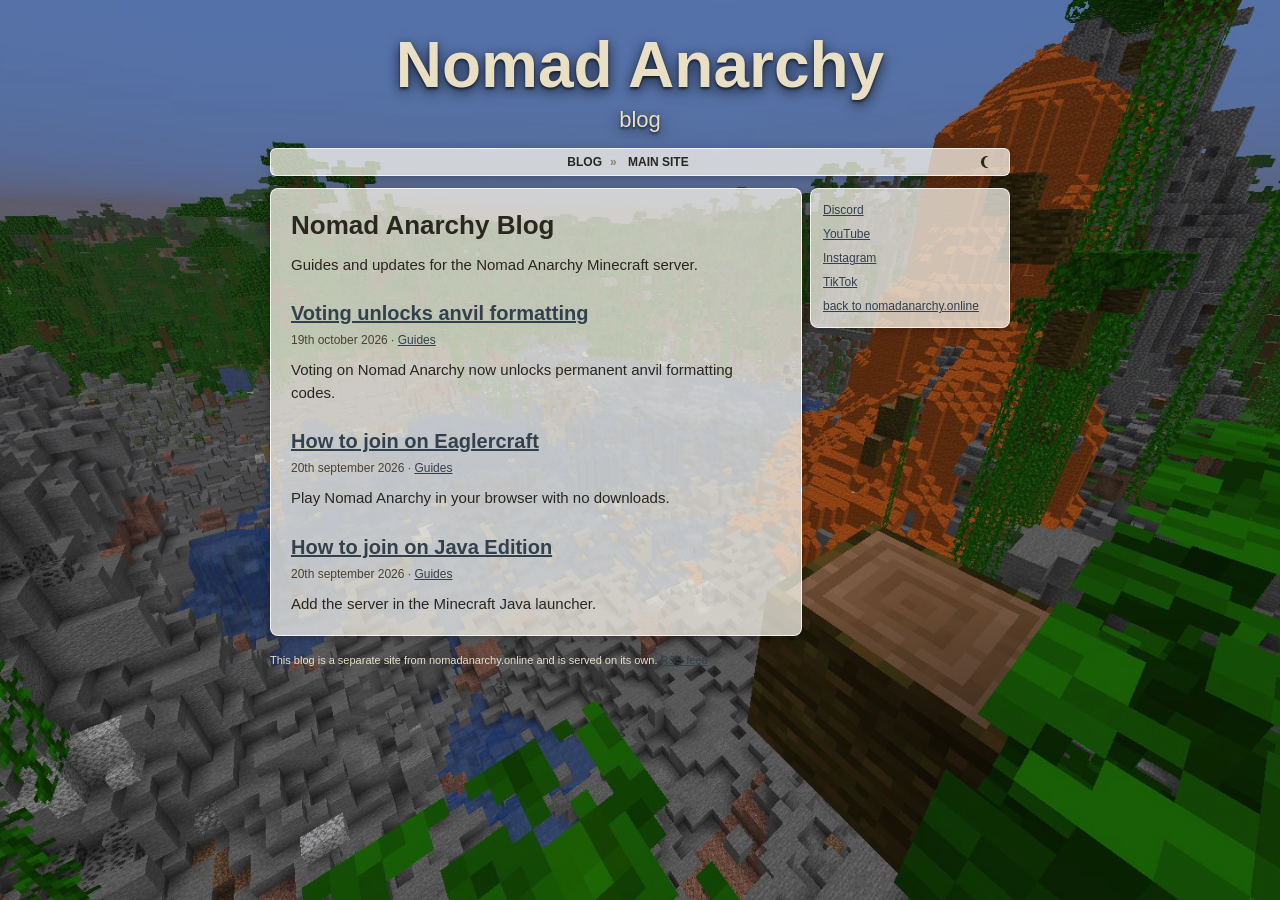
<file: index.html>
<!DOCTYPE html>
<html lang="en">

<head>
    <meta charset="utf-8">
    <meta name="viewport" content="width=device-width, initial-scale=1">
    <title>Nomad Anarchy Blog</title>
    <meta name="description"
        content="Guides for playing on the Nomad Anarchy Minecraft server, including how to join on Eaglercraft and on Java Edition.">
    <link rel="canonical" href="https://blog.nomadanarchy.online/">
    <link rel="alternate" type="application/rss+xml" title="Nomad Anarchy Blog RSS Feed"
        href="https://blog.nomadanarchy.online/rss.xml">
    <meta property="og:type" content="website">
    <meta property="og:site_name" content="Nomad Anarchy Blog">
    <meta property="og:title" content="Nomad Anarchy Blog">
    <meta property="og:description"
        content="Guides for playing on the Nomad Anarchy Minecraft server, including how to join on Eaglercraft and on Java Edition.">
    <meta property="og:url" content="https://blog.nomadanarchy.online/">
    <meta property="og:locale" content="en_US">
    <meta property="og:image" content="./logo.png">
    <meta property="og:image:width" content="256">
    <meta property="og:image:height" content="256">
    <meta property="og:image:alt" content="Nomad Anarchy logo">
    <meta name="twitter:card" content="summary">
    <meta name="twitter:title" content="Nomad Anarchy Blog">
    <meta name="twitter:description"
        content="Guides for playing on the Nomad Anarchy Minecraft server, including how to join on Eaglercraft and on Java Edition.">
    <meta name="twitter:image" content="./logo.png">
    <meta name="twitter:image:alt" content="Nomad Anarchy logo">
    <meta name="theme-color" content="#f4f0e4">
    <link rel="icon" href="./logo.png" type="image/png">
    <link rel="apple-touch-icon" href="./logo.png">
    <script>
        (function () {
            var theme = 'light';
            try {
                var saved = localStorage.getItem('theme');
                if (saved === 'light' || saved === 'dark') theme = saved;
            } catch (e) { }
            document.documentElement.setAttribute('data-theme', theme);
            document.querySelector('meta[name="theme-color"]').setAttribute('content', theme === 'dark' ? '#1a1a1a' : '#f4f0e4');
        })();
    </script>
    <link rel="stylesheet" href="./style.css">
    <script src="./script.js" defer></script>
    <script type="application/ld+json">
    {
      "@context": "https://schema.org",
      "@type": "Blog",
      "@id": "https://blog.nomadanarchy.online/#blog",
      "name": "Nomad Anarchy Blog",
      "url": "https://blog.nomadanarchy.online/",
      "publisher": {
        "@type": "Organization",
        "name": "Nomad Anarchy"
      }
    }
    </script>
</head>

<body>
    <a class="skip" href="#main">skip to content</a>
    <div class="wrap">
        <header>
            <div class="site-title"><a href="https://nomadanarchy.online" translate="no">Nomad Anarchy</a></div>
            <p class="site-subtitle">blog</p>
            <nav class="nav" aria-label="main">
                <a href="./" aria-current="page">blog</a><span class="nav-sep" aria-hidden="true">&raquo;</span>
                <a href="https://nomadanarchy.online">main site</a>
                <button id="theme-btn" class="theme-btn" type="button" aria-label="switch to dark mode"
                    title="switch to dark mode">
                    <svg width="16" height="16" viewBox="0 0 16 16" fill="currentColor" aria-hidden="true"
                        focusable="false">
                        <path d="M7.5 2.2A6 6 0 1 0 7.5 13.8A6 6 0 0 1 7.5 2.2z" />
                    </svg>
                </button>
            </nav>
        </header>
        <div class="layout">
            <div class="content-column">
                <main id="main" class="panel" tabindex="-1">
                    <h1><span translate="no">Nomad Anarchy</span> Blog</h1>
                    <p>Guides and updates for the <span translate="no">Nomad Anarchy</span> Minecraft server.</p>
                    <ul class="post-list">
                        <li>
                            <h2><a href="./posts/voting-unlocks-anvil-formatting/">Voting unlocks anvil formatting</a>
                            </h2>
                            <p class="post-meta"><time datetime="2026-09-20">19th october 2026</time> · <a
                                    href="./category/guides/">Guides</a>
                            </p>
                            <p>Voting on Nomad Anarchy now unlocks permanent anvil formatting codes.</p>
                        </li>
                        <li>
                            <h2><a href="./posts/how-to-join-eaglercraft/">How to join on Eaglercraft</a></h2>
                            <p class="post-meta"><time datetime="2026-09-20">20th september 2026</time> · <a
                                    href="./category/guides/">Guides</a></p>
                            <p>Play <span translate="no">Nomad Anarchy</span> in your browser with no downloads.</p>
                        </li>
                        <li>
                            <h2><a href="./posts/how-to-join-java-edition/">How to join on Java Edition</a></h2>
                            <p class="post-meta"><time datetime="2026-09-20">20th september 2026</time> · <a
                                    href="./category/guides/">Guides</a></p>
                            <p>Add the server in the Minecraft Java launcher.</p>
                        </li>
                    </ul>
                </main>
            </div>
            <aside class="panel sidebar" aria-label="Nomad Anarchy links">
                <ul>
                    <li><a href="https://discord.com/invite/gK5yRMT3C">Discord</a></li>
                    <li><a href="https://www.youtube.com/@NomadAnarchy">YouTube</a></li>
                    <li><a href="https://www.instagram.com/nomadanarchy/">Instagram</a></li>
                    <li><a href="https://www.tiktok.com/@nomadanarchy">TikTok</a></li>
                    <li><a href="https://nomadanarchy.online">back to nomadanarchy.online</a></li>
                </ul>
            </aside>
        </div>
        <footer>This blog is a separate site from nomadanarchy.online and is served on its own. <a href="./rss.xml">RSS
                feed</a></footer>
    </div>
</body>

</html>
</file>
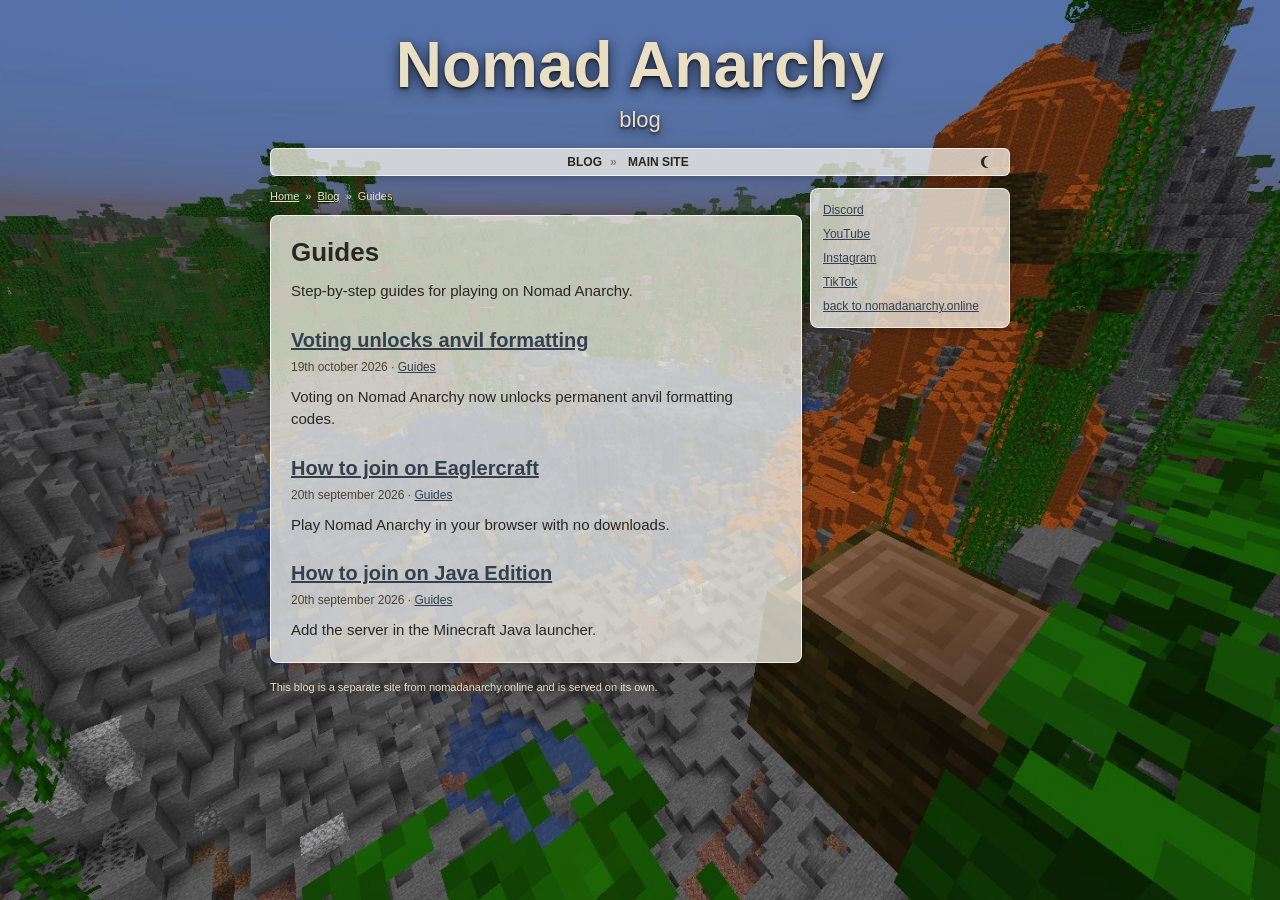
<file: category/guides/index.html>
<!DOCTYPE html>
<html lang="en">

<head>
    <meta charset="utf-8">
    <meta name="viewport" content="width=device-width, initial-scale=1">
    <title>Guides - Nomad Anarchy Blog</title>
    <meta name="description" content="Step-by-step guides for playing on the Nomad Anarchy Minecraft server.">
    <link rel="canonical" href="https://blog.nomadanarchy.online/category/guides/">
    <meta property="og:type" content="website">
    <meta property="og:site_name" content="Nomad Anarchy Blog">
    <meta property="og:title" content="Guides - Nomad Anarchy Blog">
    <meta property="og:description" content="Step-by-step guides for playing on the Nomad Anarchy Minecraft server.">
    <meta property="og:url" content="https://blog.nomadanarchy.online/category/guides/">
    <meta property="og:locale" content="en_US">
    <meta property="og:image" content="./logo.png">
    <meta property="og:image:width" content="256">
    <meta property="og:image:height" content="256">
    <meta property="og:image:alt" content="Nomad Anarchy logo">
    <meta name="twitter:card" content="summary">
    <meta name="twitter:title" content="Guides - Nomad Anarchy Blog">
    <meta name="twitter:description" content="Step-by-step guides for playing on the Nomad Anarchy Minecraft server.">
    <meta name="twitter:image" content="./logo.png">
    <meta name="twitter:image:alt" content="Nomad Anarchy logo">
    <meta name="theme-color" content="#f4f0e4">
    <link rel="icon" href="./logo.png" type="image/png">
    <link rel="apple-touch-icon" href="./logo.png">
    <script>
        (function () {
            var theme = 'light';
            try {
                var saved = localStorage.getItem('theme');
                if (saved === 'light' || saved === 'dark') theme = saved;
            } catch (e) { }
            document.documentElement.setAttribute('data-theme', theme);
            document.querySelector('meta[name="theme-color"]').setAttribute('content', theme === 'dark' ? '#1a1a1a' : '#f4f0e4');
        })();
    </script>
    <link rel="stylesheet" href="../../style.css">
    <script src="../../script.js" defer></script>
    <script type="application/ld+json">
    {
      "@context": "https://schema.org",
      "@type": "CollectionPage",
      "name": "Guides",
      "url": "https://blog.nomadanarchy.online/category/guides/",
      "isPartOf": {
        "@type": "Blog",
        "@id": "https://blog.nomadanarchy.online/#blog",
        "name": "Nomad Anarchy Blog",
        "url": "https://blog.nomadanarchy.online/"
      }
    }
    </script>
</head>

<body>
    <a class="skip" href="#main">skip to content</a>
    <div class="wrap">
        <header>
            <div class="site-title"><a href="https://nomadanarchy.online" translate="no">Nomad Anarchy</a></div>
            <p class="site-subtitle">blog</p>
            <nav class="nav" aria-label="main">
                <a href="../../">blog</a><span class="nav-sep" aria-hidden="true">&raquo;</span>
                <a href="https://nomadanarchy.online">main site</a>
                <button id="theme-btn" class="theme-btn" type="button" aria-label="switch to dark mode"
                    title="switch to dark mode">
                    <svg width="16" height="16" viewBox="0 0 16 16" fill="currentColor" aria-hidden="true"
                        focusable="false">
                        <path d="M7.5 2.2A6 6 0 1 0 7.5 13.8A6 6 0 0 1 7.5 2.2z" />
                    </svg>
                </button>
            </nav>
        </header>
        <div class="layout">
            <div class="content-column">
                <nav class="breadcrumb" aria-label="breadcrumb">
                    <ol>
                        <li><a href="https://nomadanarchy.online">Home</a></li>
                        <li><a href="../../">Blog</a></li>
                        <li><span aria-current="page">Guides</span></li>
                    </ol>
                </nav>
                <main id="main" class="panel" tabindex="-1">
                    <h1>Guides</h1>
                    <p>Step-by-step guides for playing on <span translate="no">Nomad Anarchy</span>.</p>
                    <ul class="post-list">
                        <li>
                            <h2><a href="../../posts/voting-unlocks-anvil-formatting/">Voting unlocks anvil
                                    formatting</a>
                            </h2>
                            <p class="post-meta"><time datetime="2026-09-20">19th october 2026</time> · <a
                                    href="./category/guides/">Guides</a>
                            </p>
                            <p>Voting on Nomad Anarchy now unlocks permanent anvil formatting codes.</p>
                        </li>
                        <li>
                            <h2><a href="../../posts/how-to-join-eaglercraft/">How to join on Eaglercraft</a></h2>
                            <p class="post-meta"><time datetime="2026-09-20">20th september 2026</time> · <a
                                    href="../../category/guides/">Guides</a></p>
                            <p>Play <span translate="no">Nomad Anarchy</span> in your browser with no downloads.</p>
                        </li>
                        <li>
                            <h2><a href="../../posts/how-to-join-java-edition/">How to join on Java Edition</a></h2>
                            <p class="post-meta"><time datetime="2026-09-20">20th september 2026</time> · <a
                                    href="../../category/guides/">Guides</a></p>
                            <p>Add the server in the Minecraft Java launcher.</p>
                        </li>
                    </ul>
                </main>
            </div>
            <aside class="panel sidebar" aria-label="Nomad Anarchy links">
                <ul>
                    <li><a href="https://discord.com/invite/gK5yRMT3C">Discord</a></li>
                    <li><a href="https://www.youtube.com/@NomadAnarchy">YouTube</a></li>
                    <li><a href="https://www.instagram.com/nomadanarchy/">Instagram</a></li>
                    <li><a href="https://www.tiktok.com/@nomadanarchy">TikTok</a></li>
                    <li><a href="https://nomadanarchy.online">back to nomadanarchy.online</a></li>
                </ul>
            </aside>
        </div>
        <footer>This blog is a separate site from nomadanarchy.online and is served on its own.</footer>
    </div>
</body>

</html>
</file>
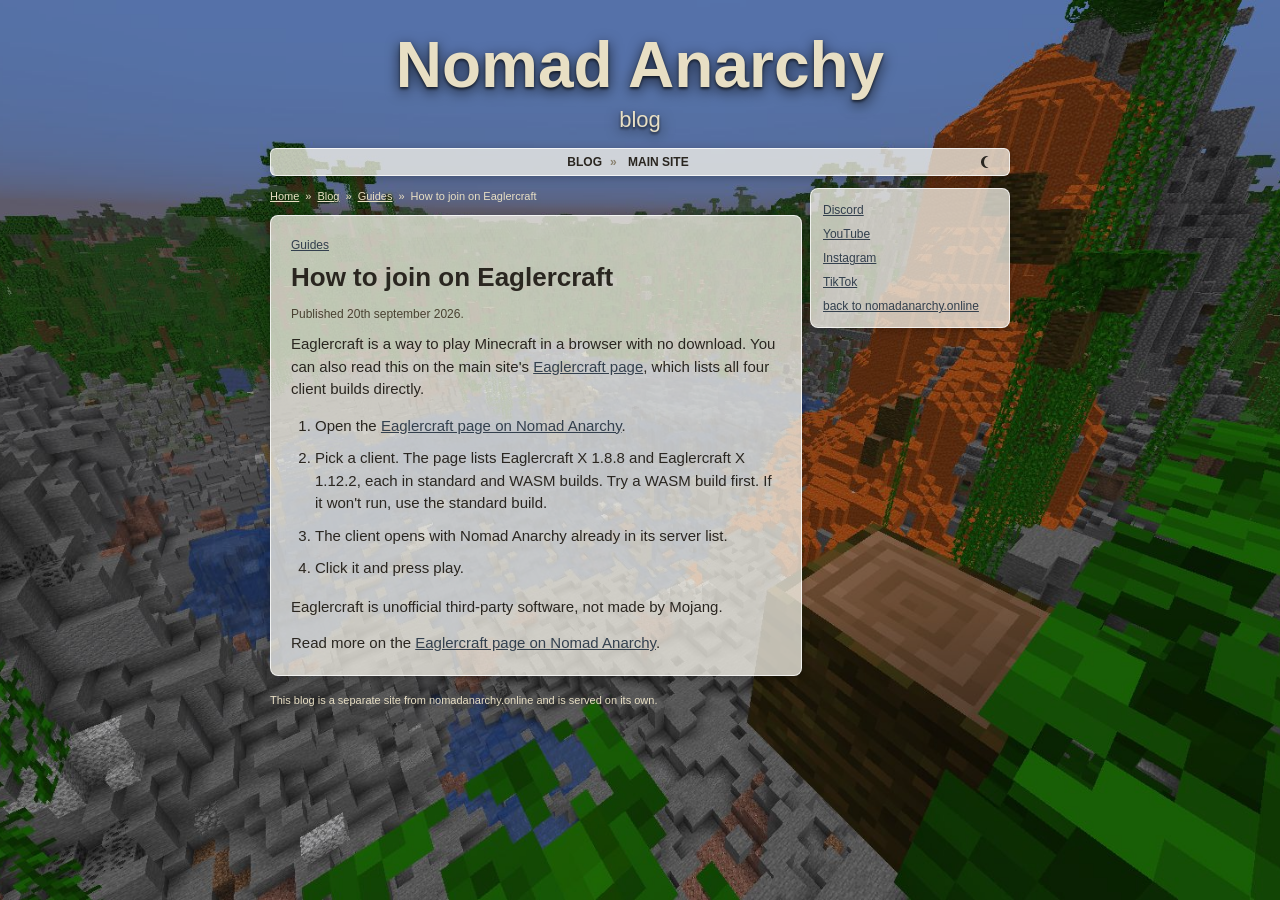
<file: posts/how-to-join-eaglercraft/index.html>
<!DOCTYPE html>
<html lang="en">

<head>
    <meta charset="utf-8">
    <meta name="viewport" content="width=device-width, initial-scale=1">
    <title>How to Join on Eaglercraft - Nomad Anarchy Blog</title>
    <meta name="description"
        content="How to play the Nomad Anarchy Minecraft server in your browser with Eaglercraft, with no downloads needed.">
    <link rel="canonical" href="https://blog.nomadanarchy.online/posts/how-to-join-eaglercraft/">
    <meta property="og:type" content="article">
    <meta property="og:site_name" content="Nomad Anarchy Blog">
    <meta property="og:title" content="How to Join on Eaglercraft - Nomad Anarchy Blog">
    <meta property="og:description"
        content="How to play the Nomad Anarchy Minecraft server in your browser with Eaglercraft, with no downloads needed.">
    <meta property="og:url" content="https://blog.nomadanarchy.online/posts/how-to-join-eaglercraft/">
    <meta property="og:locale" content="en_US">
    <meta property="og:image" content="logo.png">
    <meta property="og:image:width" content="256">
    <meta property="og:image:height" content="256">
    <meta property="og:image:alt" content="Nomad Anarchy logo">
    <meta name="twitter:card" content="summary">
    <meta name="twitter:title" content="How to Join on Eaglercraft - Nomad Anarchy Blog">
    <meta name="twitter:description"
        content="How to play the Nomad Anarchy Minecraft server in your browser with Eaglercraft, with no downloads needed.">
    <meta name="twitter:image" content="logo.png">
    <meta name="twitter:image:alt" content="Nomad Anarchy logo">
    <meta name="theme-color" content="#f4f0e4">
    <link rel="icon" href="logo.png" type="image/png">
    <link rel="apple-touch-icon" href="logo.png">
    <script>
        (function () {
            var theme = 'light';
            try {
                var saved = localStorage.getItem('theme');
                if (saved === 'light' || saved === 'dark') theme = saved;
            } catch (e) { }
            document.documentElement.setAttribute('data-theme', theme);
            document.querySelector('meta[name="theme-color"]').setAttribute('content', theme === 'dark' ? '#1a1a1a' : '#f4f0e4');
        })();
    </script>
    <link rel="stylesheet" href="../../style.css">
    <script src="../../script.js" defer></script>
    <script type="application/ld+json">
    {
      "@context": "https://schema.org",
      "@type": "BlogPosting",
      "headline": "How to join on Eaglercraft",
      "datePublished": "2026-09-20",
      "url": "https://blog.nomadanarchy.online/posts/how-to-join-eaglercraft/",
      "isPartOf": {
        "@type": "Blog",
        "@id": "https://blog.nomadanarchy.online/#blog",
        "name": "Nomad Anarchy Blog",
        "url": "https://blog.nomadanarchy.online/"
      },
      "publisher": {
        "@type": "Organization",
        "name": "Nomad Anarchy"
      }
    }
    </script>
    <script type="application/ld+json">
    {
      "@context": "https://schema.org",
      "@type": "BreadcrumbList",
      "itemListElement": [
        {
          "@type": "ListItem",
          "position": 1,
          "name": "Home",
          "item": "https://nomadanarchy.online"
        },
        {
          "@type": "ListItem",
          "position": 2,
          "name": "Blog",
          "item": "https://blog.nomadanarchy.online/"
        },
        {
          "@type": "ListItem",
          "position": 3,
          "name": "Guides",
          "item": "https://blog.nomadanarchy.online/category/guides/"
        },
        {
          "@type": "ListItem",
          "position": 4,
          "name": "How to join on Eaglercraft",
          "item": "https://blog.nomadanarchy.online/posts/how-to-join-eaglercraft/"
        }
      ]
    }
    </script>
</head>

<body>
    <a class="skip" href="#main">skip to content</a>
    <div class="wrap">
        <header>
            <div class="site-title"><a href="https://nomadanarchy.online" translate="no">Nomad Anarchy</a></div>
            <p class="site-subtitle">blog</p>
            <nav class="nav" aria-label="main">
                <a href="../../">blog</a><span class="nav-sep" aria-hidden="true">&raquo;</span>
                <a href="https://nomadanarchy.online">main site</a>
                <button id="theme-btn" class="theme-btn" type="button" aria-label="switch to dark mode"
                    title="switch to dark mode">
                    <svg width="16" height="16" viewBox="0 0 16 16" fill="currentColor" aria-hidden="true"
                        focusable="false">
                        <path d="M7.5 2.2A6 6 0 1 0 7.5 13.8A6 6 0 0 1 7.5 2.2z" />
                    </svg>
                </button>
            </nav>
        </header>
        <div class="layout">
            <div class="content-column">
                <nav class="breadcrumb" aria-label="breadcrumb">
                    <ol>
                        <li><a href="https://nomadanarchy.online">Home</a></li>
                        <li><a href="../../">Blog</a></li>
                        <li><a href="../../category/guides/">Guides</a></li>
                        <li><span aria-current="page">How to join on Eaglercraft</span></li>
                    </ol>
                </nav>
                <main id="main" class="panel" tabindex="-1">
                    <p class="category-label"><a href="../../category/guides/">Guides</a></p>
                    <h1>How to join on Eaglercraft</h1>
                    <p class="post-meta">Published <time datetime="2026-09-20">20th september 2026</time>.</p>
                    <p>Eaglercraft is a way to play Minecraft in a browser with no download. You can also read this on
                        the main site's <a href="https://nomadanarchy.online/eaglercraft">Eaglercraft page</a>, which
                        lists all four client builds directly.</p>
                    <ol class="steps">
                        <li>Open the <a href="https://nomadanarchy.online/eaglercraft">Eaglercraft page on <span
                                    translate="no">Nomad Anarchy</span></a>.</li>
                        <li>Pick a client. The page lists <span translate="no">Eaglercraft X 1.8.8</span> and <span
                                translate="no">Eaglercraft X 1.12.2</span>, each in standard and <span
                                translate="no">WASM</span> builds. Try a <span translate="no">WASM</span> build first.
                            If it won't run, use the standard build.</li>
                        <li>The client opens with <span translate="no">Nomad Anarchy</span> already in its server list.
                        </li>
                        <li>Click it and press play.</li>
                    </ol>
                    <p>Eaglercraft is unofficial third-party software, not made by Mojang.</p>
                    <p>Read more on the <a href="https://nomadanarchy.online/eaglercraft">Eaglercraft page on <span
                                translate="no">Nomad Anarchy</span></a>.</p>
                </main>
            </div>
            <aside class="panel sidebar" aria-label="Nomad Anarchy links">
                <ul>
                    <li><a href="https://discord.com/invite/gK5yRMT3C">Discord</a></li>
                    <li><a href="https://www.youtube.com/@NomadAnarchy">YouTube</a></li>
                    <li><a href="https://www.instagram.com/nomadanarchy/">Instagram</a></li>
                    <li><a href="https://www.tiktok.com/@nomadanarchy">TikTok</a></li>
                    <li><a href="https://nomadanarchy.online">back to nomadanarchy.online</a></li>
                </ul>
            </aside>
        </div>
        <footer>This blog is a separate site from nomadanarchy.online and is served on its own.</footer>
    </div>
</body>

</html>
</file>
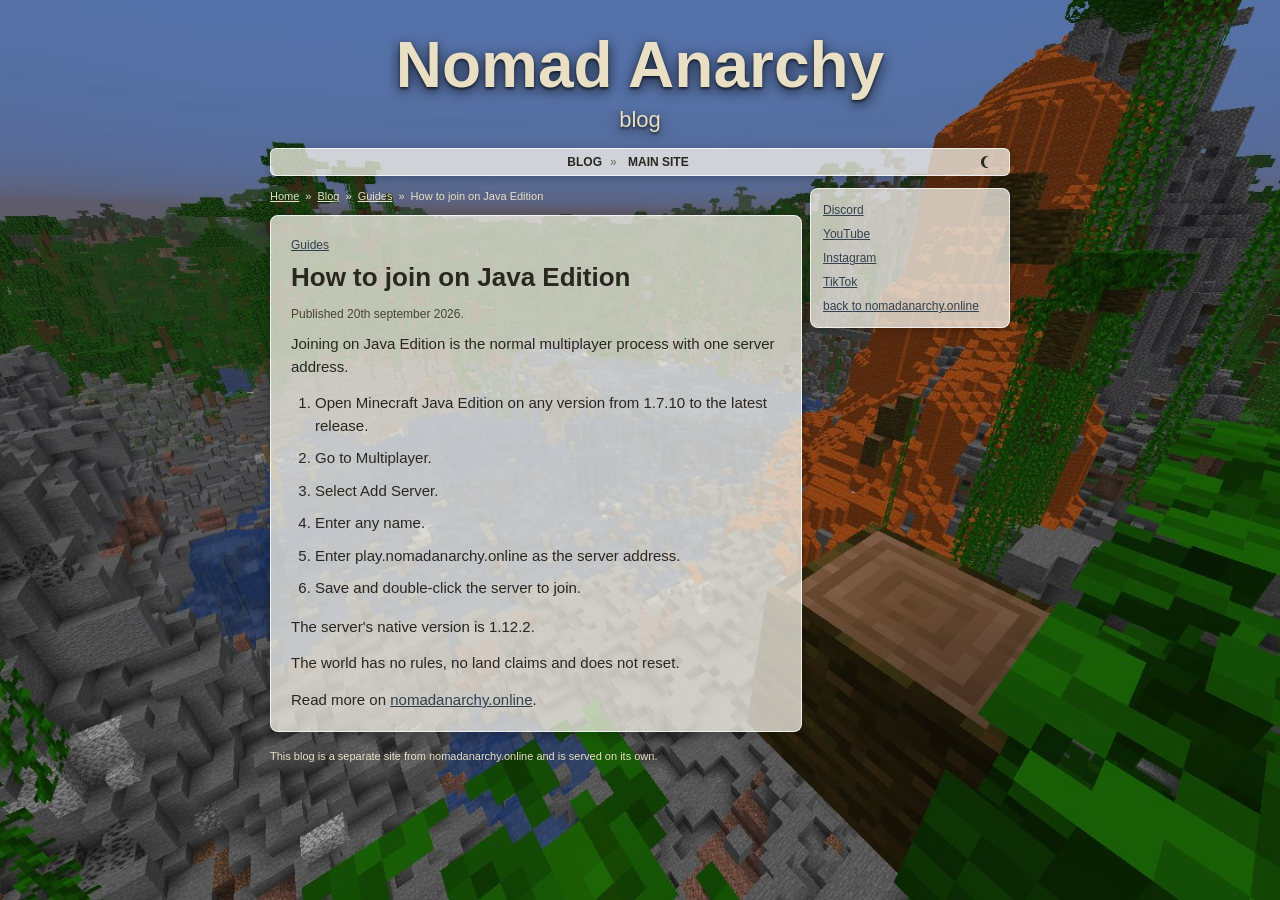
<file: posts/how-to-join-java-edition/index.html>
<!DOCTYPE html>
<html lang="en">

<head>
    <meta charset="utf-8">
    <meta name="viewport" content="width=device-width, initial-scale=1">
    <title>How to Join on Java Edition - Nomad Anarchy Blog</title>
    <meta name="description"
        content="How to add the Nomad Anarchy Minecraft server in the Java Edition multiplayer menu.">
    <link rel="canonical" href="https://blog.nomadanarchy.online/posts/how-to-join-java-edition/">
    <meta property="og:type" content="article">
    <meta property="og:site_name" content="Nomad Anarchy Blog">
    <meta property="og:title" content="How to Join on Java Edition - Nomad Anarchy Blog">
    <meta property="og:description"
        content="How to add the Nomad Anarchy Minecraft server in the Java Edition multiplayer menu.">
    <meta property="og:url" content="https://blog.nomadanarchy.online/posts/how-to-join-java-edition/">
    <meta property="og:locale" content="en_US">
    <meta property="og:image" content="logo.png">
    <meta property="og:image:width" content="256">
    <meta property="og:image:height" content="256">
    <meta property="og:image:alt" content="Nomad Anarchy logo">
    <meta name="twitter:card" content="summary">
    <meta name="twitter:title" content="How to Join on Java Edition - Nomad Anarchy Blog">
    <meta name="twitter:description"
        content="How to add the Nomad Anarchy Minecraft server in the Java Edition multiplayer menu.">
    <meta name="twitter:image" content="logo.png">
    <meta name="twitter:image:alt" content="Nomad Anarchy logo">
    <meta name="theme-color" content="#f4f0e4">
    <link rel="icon" href="logo.png" type="image/png">
    <link rel="apple-touch-icon" href="logo.png">
    <script>
        (function () {
            var theme = 'light';
            try {
                var saved = localStorage.getItem('theme');
                if (saved === 'light' || saved === 'dark') theme = saved;
            } catch (e) { }
            document.documentElement.setAttribute('data-theme', theme);
            document.querySelector('meta[name="theme-color"]').setAttribute('content', theme === 'dark' ? '#1a1a1a' : '#f4f0e4');
        })();
    </script>
    <link rel="stylesheet" href="../../style.css">
    <script src="../../script.js" defer></script>
    <script type="application/ld+json">
    {
      "@context": "https://schema.org",
      "@type": "BlogPosting",
      "headline": "How to join on Java Edition",
      "datePublished": "2026-09-20",
      "url": "https://blog.nomadanarchy.online/posts/how-to-join-java-edition/",
      "isPartOf": {
        "@type": "Blog",
        "@id": "https://blog.nomadanarchy.online/#blog",
        "name": "Nomad Anarchy Blog",
        "url": "https://blog.nomadanarchy.online/"
      },
      "publisher": {
        "@type": "Organization",
        "name": "Nomad Anarchy"
      }
    }
    </script>
    <script type="application/ld+json">
    {
      "@context": "https://schema.org",
      "@type": "BreadcrumbList",
      "itemListElement": [
        {
          "@type": "ListItem",
          "position": 1,
          "name": "Home",
          "item": "https://nomadanarchy.online"
        },
        {
          "@type": "ListItem",
          "position": 2,
          "name": "Blog",
          "item": "https://blog.nomadanarchy.online/"
        },
        {
          "@type": "ListItem",
          "position": 3,
          "name": "Guides",
          "item": "https://blog.nomadanarchy.online/category/guides/"
        },
        {
          "@type": "ListItem",
          "position": 4,
          "name": "How to join on Java Edition",
          "item": "https://blog.nomadanarchy.online/posts/how-to-join-java-edition/"
        }
      ]
    }
    </script>
</head>

<body>
    <a class="skip" href="#main">skip to content</a>
    <div class="wrap">
        <header>
            <div class="site-title"><a href="https://nomadanarchy.online" translate="no">Nomad Anarchy</a></div>
            <p class="site-subtitle">blog</p>
            <nav class="nav" aria-label="main">
                <a href="../../">blog</a><span class="nav-sep" aria-hidden="true">&raquo;</span>
                <a href="https://nomadanarchy.online">main site</a>
                <button id="theme-btn" class="theme-btn" type="button" aria-label="switch to dark mode"
                    title="switch to dark mode">
                    <svg width="16" height="16" viewBox="0 0 16 16" fill="currentColor" aria-hidden="true"
                        focusable="false">
                        <path d="M7.5 2.2A6 6 0 1 0 7.5 13.8A6 6 0 0 1 7.5 2.2z" />
                    </svg>
                </button>
            </nav>
        </header>
        <div class="layout">
            <div class="content-column">
                <nav class="breadcrumb" aria-label="breadcrumb">
                    <ol>
                        <li><a href="https://nomadanarchy.online">Home</a></li>
                        <li><a href="../../">Blog</a></li>
                        <li><a href="../../category/guides/">Guides</a></li>
                        <li><span aria-current="page">How to join on Java Edition</span></li>
                    </ol>
                </nav>
                <main id="main" class="panel" tabindex="-1">
                    <p class="category-label"><a href="../../category/guides/">Guides</a></p>
                    <h1>How to join on Java Edition</h1>
                    <p class="post-meta">Published <time datetime="2026-09-20">20th september 2026</time>.</p>
                    <p>Joining on Java Edition is the normal multiplayer process with one server address.</p>
                    <ol class="steps">
                        <li>Open Minecraft Java Edition on any version from <span translate="no">1.7.10</span> to the
                            latest release.</li>
                        <li>Go to Multiplayer.</li>
                        <li>Select Add Server.</li>
                        <li>Enter any name.</li>
                        <li>Enter <span translate="no" class="server-address">play.nomadanarchy.online</span> as the
                            server address.</li>
                        <li>Save and double-click the server to join.</li>
                    </ol>
                    <p>The server's native version is <span translate="no">1.12.2</span>.</p>
                    <p>The world has no rules, no land claims and does not reset.</p>
                    <p>Read more on <a href="https://nomadanarchy.online">nomadanarchy.online</a>.</p>
                </main>
            </div>
            <aside class="panel sidebar" aria-label="Nomad Anarchy links">
                <ul>
                    <li><a href="https://discord.com/invite/gK5yRMT3C">Discord</a></li>
                    <li><a href="https://www.youtube.com/@NomadAnarchy">YouTube</a></li>
                    <li><a href="https://www.instagram.com/nomadanarchy/">Instagram</a></li>
                    <li><a href="https://www.tiktok.com/@nomadanarchy">TikTok</a></li>
                    <li><a href="https://nomadanarchy.online">back to nomadanarchy.online</a></li>
                </ul>
            </aside>
        </div>
        <footer>This blog is a separate site from nomadanarchy.online and is served on its own.</footer>
    </div>
</body>

</html>
</file>
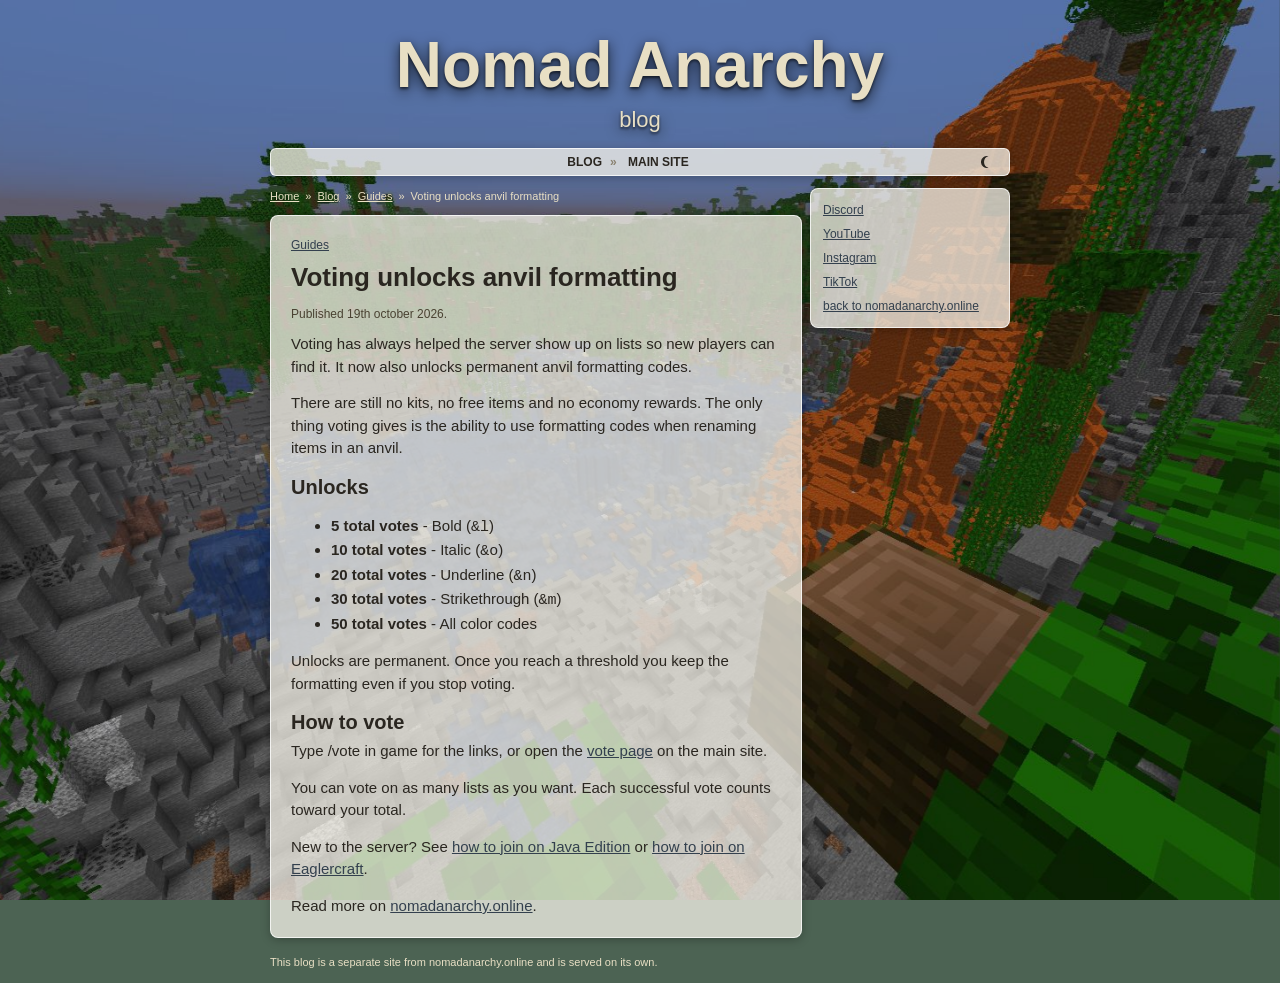
<file: posts/voting-unlocks-anvil-formatting/index.html>
<!DOCTYPE html>
<html lang="en">

<head>
    <meta charset="utf-8">
    <meta name="viewport" content="width=device-width, initial-scale=1">
    <title>Voting Unlocks Anvil Formatting - Nomad Anarchy Blog</title>
    <meta name="description"
        content="Voting on Nomad Anarchy now unlocks permanent anvil formatting codes. No items, no kits, just colored and styled item names.">
    <link rel="canonical" href="https://blog.nomadanarchy.online/posts/voting-unlocks-anvil-formatting/">
    <meta property="og:type" content="article">
    <meta property="og:site_name" content="Nomad Anarchy Blog">
    <meta property="og:title" content="Voting Unlocks Anvil Formatting - Nomad Anarchy Blog">
    <meta property="og:description"
        content="Voting on Nomad Anarchy now unlocks permanent anvil formatting codes. No items, no kits, just colored and styled item names.">
    <meta property="og:url" content="https://blog.nomadanarchy.online/posts/voting-unlocks-anvil-formatting/">
    <meta property="og:locale" content="en_US">
    <meta property="og:image" content="logo.png">
    <meta property="og:image:width" content="256">
    <meta property="og:image:height" content="256">
    <meta property="og:image:alt" content="Nomad Anarchy logo">
    <meta name="twitter:card" content="summary">
    <meta name="twitter:title" content="Voting Unlocks Anvil Formatting - Nomad Anarchy Blog">
    <meta name="twitter:description"
        content="Voting on Nomad Anarchy now unlocks permanent anvil formatting codes. No items, no kits, just colored and styled item names.">
    <meta name="twitter:image" content="logo.png">
    <meta name="twitter:image:alt" content="Nomad Anarchy logo">
    <meta name="theme-color" content="#f4f0e4">
    <link rel="icon" href="logo.png" type="image/png">
    <link rel="apple-touch-icon" href="logo.png">
    <script>
        (function () {
            var theme = 'light';
            try {
                var saved = localStorage.getItem('theme');
                if (saved === 'light' || saved === 'dark') theme = saved;
            } catch (e) { }
            document.documentElement.setAttribute('data-theme', theme);
            document.querySelector('meta[name="theme-color"]').setAttribute('content', theme === 'dark' ? '#1a1a1a' : '#f4f0e4');
        })();
    </script>
    <link rel="stylesheet" href="../../style.css">
    <script src="../../script.js" defer></script>
    <script type="application/ld+json">
    {
      "@context": "https://schema.org",
      "@type": "BlogPosting",
      "headline": "Voting unlocks anvil formatting",
      "datePublished": "2026-10-19",
      "url": "https://blog.nomadanarchy.online/posts/voting-unlocks-anvil-formatting/",
      "isPartOf": {
        "@type": "Blog",
        "@id": "https://blog.nomadanarchy.online/#blog",
        "name": "Nomad Anarchy Blog",
        "url": "https://blog.nomadanarchy.online/"
      },
      "publisher": {
        "@type": "Organization",
        "name": "Nomad Anarchy"
      }
    }
    </script>
    <script type="application/ld+json">
    {
      "@context": "https://schema.org",
      "@type": "BreadcrumbList",
      "itemListElement": [
        {
          "@type": "ListItem",
          "position": 1,
          "name": "Home",
          "item": "https://nomadanarchy.online"
        },
        {
          "@type": "ListItem",
          "position": 2,
          "name": "Blog",
          "item": "https://blog.nomadanarchy.online/"
        },
        {
          "@type": "ListItem",
          "position": 3,
          "name": "Guides",
          "item": "https://blog.nomadanarchy.online/category/guides/"
        },
        {
          "@type": "ListItem",
          "position": 4,
          "name": "Voting unlocks anvil formatting",
          "item": "https://blog.nomadanarchy.online/posts/voting-unlocks-anvil-formatting/"
        }
      ]
    }
    </script>
</head>

<body>
    <a class="skip" href="#main">skip to content</a>
    <div class="wrap">
        <header>
            <div class="site-title"><a href="https://nomadanarchy.online" translate="no">Nomad Anarchy</a></div>
            <p class="site-subtitle">blog</p>
            <nav class="nav" aria-label="main">
                <a href="../../">blog</a><span class="nav-sep" aria-hidden="true">&raquo;</span>
                <a href="https://nomadanarchy.online">main site</a>
                <button id="theme-btn" class="theme-btn" type="button" aria-label="switch to dark mode"
                    title="switch to dark mode">
                    <svg width="16" height="16" viewBox="0 0 16 16" fill="currentColor" aria-hidden="true"
                        focusable="false">
                        <path d="M7.5 2.2A6 6 0 1 0 7.5 13.8A6 6 0 0 1 7.5 2.2z" />
                    </svg>
                </button>
            </nav>
        </header>
        <div class="layout">
            <div class="content-column">
                <nav class="breadcrumb" aria-label="breadcrumb">
                    <ol>
                        <li><a href="https://nomadanarchy.online">Home</a></li>
                        <li><a href="../../">Blog</a></li>
                        <li><a href="../../category/guides/">Guides</a></li>
                        <li><span aria-current="page">Voting unlocks anvil formatting</span></li>
                    </ol>
                </nav>
                <main id="main" class="panel" tabindex="-1">
                    <p class="category-label"><a href="../../category/guides/">Guides</a></p>
                    <h1>Voting unlocks anvil formatting</h1>
                    <p class="post-meta">Published <time datetime="2026-10-19">19th october 2026</time>.</p>

                    <p>Voting has always helped the server show up on lists so new players can find it. It now also
                        unlocks permanent anvil formatting codes.</p>

                    <p>There are still no kits, no free items and no economy rewards. The only thing voting gives is the
                        ability to use formatting codes when renaming items in an anvil.</p>

                    <h2>Unlocks</h2>
                    <ul>
                        <li><strong>5 total votes</strong> - Bold (<code>&amp;l</code>)</li>
                        <li><strong>10 total votes</strong> - Italic (<code>&amp;o</code>)</li>
                        <li><strong>20 total votes</strong> - Underline (<code>&amp;n</code>)</li>
                        <li><strong>30 total votes</strong> - Strikethrough (<code>&amp;m</code>)</li>
                        <li><strong>50 total votes</strong> - All color codes</li>
                    </ul>

                    <p>Unlocks are permanent. Once you reach a threshold you keep the formatting even if you stop
                        voting.</p>

                    <h2>How to vote</h2>
                    <p>Type <span translate="no">/vote</span> in game for the links, or open the <a
                            href="https://nomadanarchy.online/vote">vote page</a> on the main site.</p>

                    <p>You can vote on as many lists as you want. Each successful vote counts toward your total.</p>

                    <p>New to the server? See <a href="../how-to-join-java-edition/">how to join on Java Edition</a> or
                        <a href="../how-to-join-eaglercraft/">how to join on Eaglercraft</a>.
                    </p>

                    <p>Read more on <a href="https://nomadanarchy.online">nomadanarchy.online</a>.</p>
                </main>
            </div>
            <aside class="panel sidebar" aria-label="Nomad Anarchy links">
                <ul>
                    <li><a href="https://discord.com/invite/gK5yRMT3C">Discord</a></li>
                    <li><a href="https://www.youtube.com/@NomadAnarchy">YouTube</a></li>
                    <li><a href="https://www.instagram.com/nomadanarchy/">Instagram</a></li>
                    <li><a href="https://www.tiktok.com/@nomadanarchy">TikTok</a></li>
                    <li><a href="https://nomadanarchy.online">back to nomadanarchy.online</a></li>
                </ul>
            </aside>
        </div>
        <footer>This blog is a separate site from nomadanarchy.online and is served on its own.</footer>
    </div>
</body>

</html>
</file>
<file: style.css>
/* Nomad Anarchy Blog. Each theme has its own background image. Light is the default. */
* { box-sizing: border-box; }

html {
    min-height: 100%;
    background-color: #4c6353;
    color-scheme: light;
    scrollbar-width: thin;
    scrollbar-color: #b0a890 #e4e0d0;
}

/* Paths are relative to this stylesheet, not the current page. */
html::before {
    content: "";
    position: fixed;
    inset: 0;
    z-index: -2;
    background: url('./bg-light.jpg') center center / cover no-repeat;
}
html[data-theme="dark"]::before { background-image: url('./bg-dark.jpg'); }

body::before {
    content: "";
    position: fixed;
    inset: 0;
    z-index: -1;
    background: rgba(0,0,0,0.30);
}
html[data-theme="dark"] body::before { background: rgba(0,0,0,0.20); }

body {
    margin: 0;
    font-family: Arial, Helvetica, sans-serif;
    font-size: 15px;
    line-height: 1.5;
    color: #2a2620;
}

a { color: #33404e; text-decoration: underline; }
a:visited { color: #4a3a2c; }
a:hover { color: #1a2028; }
a:focus-visible, button:focus-visible {
    outline: 2px solid #33404e;
    outline-offset: 2px;
}

.wrap {
    width: 100%;
    max-width: 760px;
    margin: 0 auto;
    padding: 30px 10px 20px;
}

.site-title {
    margin: 0;
    text-align: center;
    font-size: 64px;
    line-height: 1.1;
    font-weight: 900;
    color: #e8dfc4;
    text-shadow: 0 2px 3px rgba(0,0,0,0.6), 0 4px 14px rgba(0,0,0,0.7);
}
.site-title a, .site-title a:visited { color: inherit; text-decoration: none; }
.site-subtitle {
    margin: 3px 0 12px;
    text-align: center;
    font-size: 22px;
    color: #e8dfc4;
    text-shadow: 0 2px 3px rgba(0,0,0,0.6), 0 4px 14px rgba(0,0,0,0.7);
}

.nav {
    position: relative;
    margin: 0 0 12px;
    padding: 4px 36px 4px 12px;
    background: rgba(250,247,238,0.74);
    border: 1px solid rgba(255,255,255,0.75);
    border-radius: 6px;
    box-shadow: 0 2px 10px rgba(0,0,0,0.25);
    text-align: center;
    font-size: 12px;
    font-weight: bold;
}
.nav a, .nav a:visited {
    margin: 0 6px;
    color: #2a2620;
    text-transform: uppercase;
    text-decoration: none;
}
.nav a:hover { color: #000; text-decoration: underline; }
.nav-sep { margin: 0 2px; color: #8a8270; }
.theme-btn {
    position: absolute;
    right: 10px;
    top: 50%;
    transform: translateY(-50%);
    padding: 2px;
    border: none;
    background: none;
    color: #2a2620;
    cursor: pointer;
    line-height: 0;
    font: inherit;
}
.theme-btn svg { display: block; }

.layout { display: flex; align-items: flex-start; gap: 8px; }
.content-column { flex: 1; min-width: 0; max-width: 700px; }
.panel {
    background: rgba(250,247,238,0.74);
    border: 1px solid rgba(255,255,255,0.75);
    border-radius: 8px;
    box-shadow: 0 2px 10px rgba(0,0,0,0.25);
    color: #2a2620;
}
main.panel {
    width: 100%;
    max-width: 700px;
    padding: 20px;
    overflow-wrap: anywhere;
}
h1 { margin: 0 0 12px; font-size: 26px; line-height: 1.25; }
h2 { margin: 0 0 5px; font-size: 20px; line-height: 1.3; }
p { margin: 0 0 14px; }
main > :last-child { margin-bottom: 0; }

/* cream text sits directly on the flat background color; if a background photo is added later, add a dim layer (like the main site's) and recheck contrast before removing this comment. */
.breadcrumb {
    margin-bottom: 10px;
    color: #e8dfc4;
    font-size: 11px;
    overflow-wrap: anywhere;
}
.breadcrumb ol {
    display: flex;
    flex-wrap: wrap;
    gap: 3px 0;
    list-style: none;
    margin: 0;
    padding: 0;
}
.breadcrumb li:not(:last-child)::after { content: "\00bb"; margin: 0 6px; }
.breadcrumb a, .breadcrumb a:visited { color: #e8dfc4; }
.breadcrumb a:hover { color: #fff; }
.category-label { margin: 0 0 7px; font-size: 12px; }
.post-meta { margin: 0 0 10px; color: #4a4232; font-size: 12px; }
.post-list { list-style: none; margin: 24px 0 0; padding: 0; }
.post-list > li { margin: 0 0 24px; }
.post-list > li:last-child, .post-list p:last-child { margin-bottom: 0; }
.steps { margin: 0 0 16px; padding-left: 24px; }
.steps li { margin-bottom: 10px; }
.server-address { user-select: all; }

.sidebar {
    flex: 0 0 200px;
    width: 200px;
    padding: 12px;
    font-size: 12px;
    overflow-wrap: anywhere;
}
.sidebar ul { list-style: none; margin: 0; padding: 0; }
.sidebar li { margin-bottom: 6px; }
.sidebar li:last-child { margin-bottom: 0; }
/* cream text sits directly on the flat background color; if a background photo is added later, add a dim layer (like the main site's) and recheck contrast before removing this comment. */
footer { margin-top: 16px; color: #e8dfc4; font-size: 11px; }

.skip { position: absolute; left: -10000px; top: 0; }
.skip:focus {
    position: fixed;
    left: 10px;
    top: 10px;
    z-index: 10;
    padding: 6px 10px;
    background: rgba(250,247,238,0.74);
    border: 1px solid rgba(255,255,255,0.75);
}
.site-title a:focus-visible, .breadcrumb a:focus-visible { outline-color: #e8dfc4; }

::-webkit-scrollbar { width: 10px; }
::-webkit-scrollbar-track { background: #e4e0d0; border: 1px solid #8a8270; }
::-webkit-scrollbar-thumb { background: #b0a890; border: 1px solid #8a8270; }
::-webkit-scrollbar-thumb:hover { background: #9a9280; }

html[data-theme="dark"] {
    background-color: #304125;
    color-scheme: dark;
    scrollbar-color: #3a4250 #1a2028;
}
html[data-theme="dark"] body { color: #e8dfc4; }
html[data-theme="dark"] a { color: #e8dfc4; }
html[data-theme="dark"] a:visited { color: #c8bfa4; }
html[data-theme="dark"] a:hover { color: #fff; }
html[data-theme="dark"] a:focus-visible,
html[data-theme="dark"] button:focus-visible { outline-color: #e8dfc4; }
html[data-theme="dark"] .site-title a,
html[data-theme="dark"] .site-title a:visited { color: inherit; }
html[data-theme="dark"] .panel,
html[data-theme="dark"] .nav,
html[data-theme="dark"] .skip:focus {
    background: rgba(10,10,12,0.6);
    border-color: rgba(255,255,255,0.3);
    color: #e8dfc4;
}
html[data-theme="dark"] .panel,
html[data-theme="dark"] .nav { box-shadow: 0 2px 10px rgba(0,0,0,0.5); }
html[data-theme="dark"] .nav a,
html[data-theme="dark"] .nav a:visited,
html[data-theme="dark"] .theme-btn { color: #e8dfc4; }
html[data-theme="dark"] .nav a:hover { color: #fff; }
html[data-theme="dark"] .nav-sep { color: #555; }
html[data-theme="dark"] .post-meta { color: #a89f84; }
html[data-theme="dark"] .breadcrumb a,
html[data-theme="dark"] .breadcrumb a:visited { color: #e8dfc4; }
html[data-theme="dark"] .breadcrumb a:hover { color: #fff; }
html[data-theme="dark"] ::-webkit-scrollbar-track { background: #1a2028; border-color: #000; }
html[data-theme="dark"] ::-webkit-scrollbar-thumb { background: #3a4250; border-color: #000; }
html[data-theme="dark"] ::-webkit-scrollbar-thumb:hover { background: #4a5260; }

@media (max-width: 900px) {
    .layout { flex-direction: column; }
    .content-column { width: 100%; margin: 0 auto; }
    .sidebar { flex: none; width: 100%; max-width: 700px; margin: 0 auto; }
}
@media (max-width: 600px) {
    .site-title { font-size: 44px; }
}
</file>
